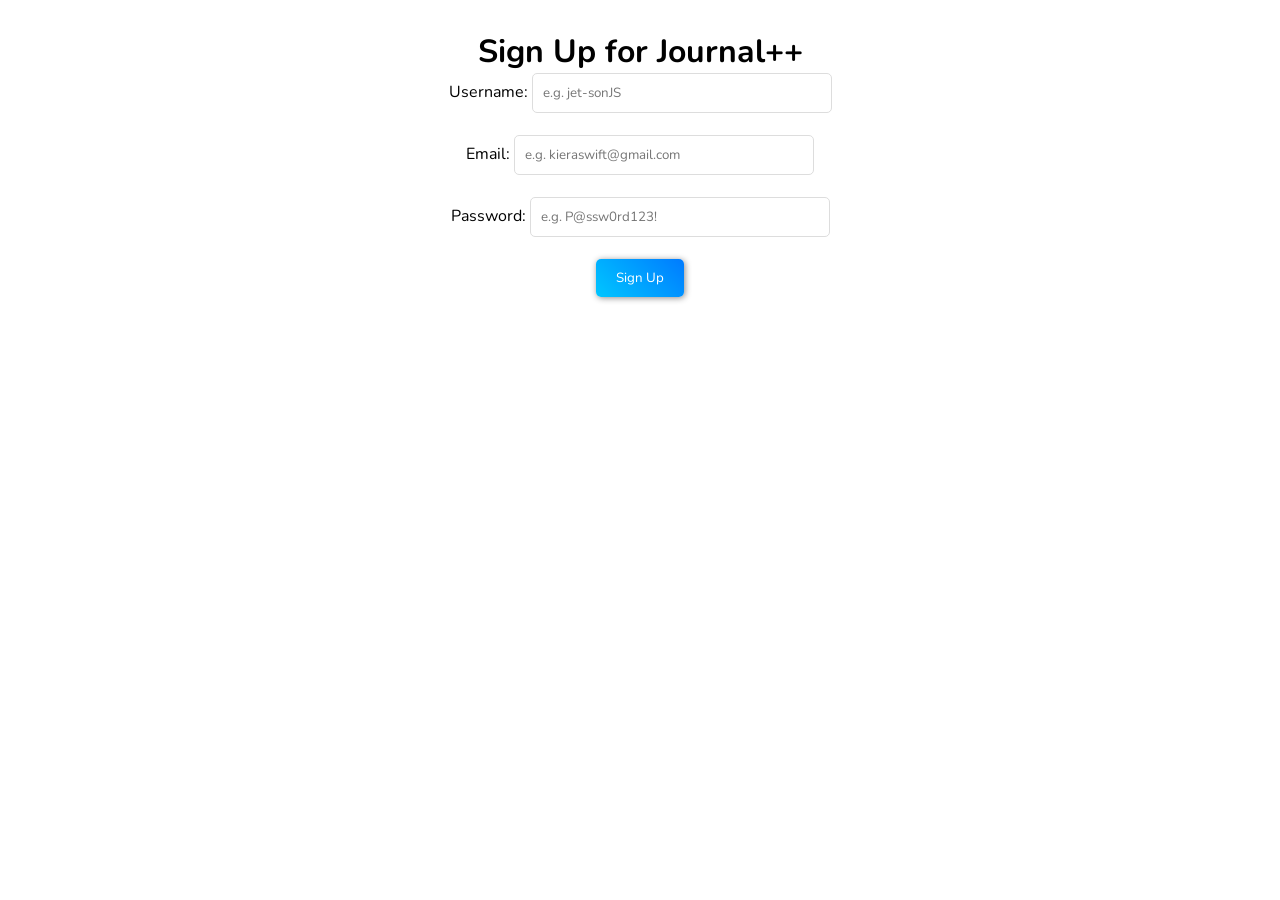
<file: register.html>
<html>
<head>
    <meta charset="UTF-8">
    <meta name="viewport" content="width=device-width, initial-scale=1.0">
    <title>Sign Up for Journal++</title>
    <link rel="stylesheet" href="styles.css">
</head>
<body>
    <h1>Sign Up for Journal++</h1>
    <form action="create_account.php" method="post">      
        <label for="username">Username: </label>
        <input type="text" name="username" id="username" placeholder="e.g. jet-sonJS" required><br><br>

        <label for="email">Email: </label>
        <input type="email" name="email" id="email" placeholder="e.g. kieraswift@gmail.com" required><br><br>

        <label for="password">Password: </label>
        <input type="password" name="password" id="password" placeholder="e.g. P@ssw0rd123!" required><br><br>

        <button type="submit">Sign Up</button>
    </form>
    <script src="script.js"></script>
</body>
</html>
</file>
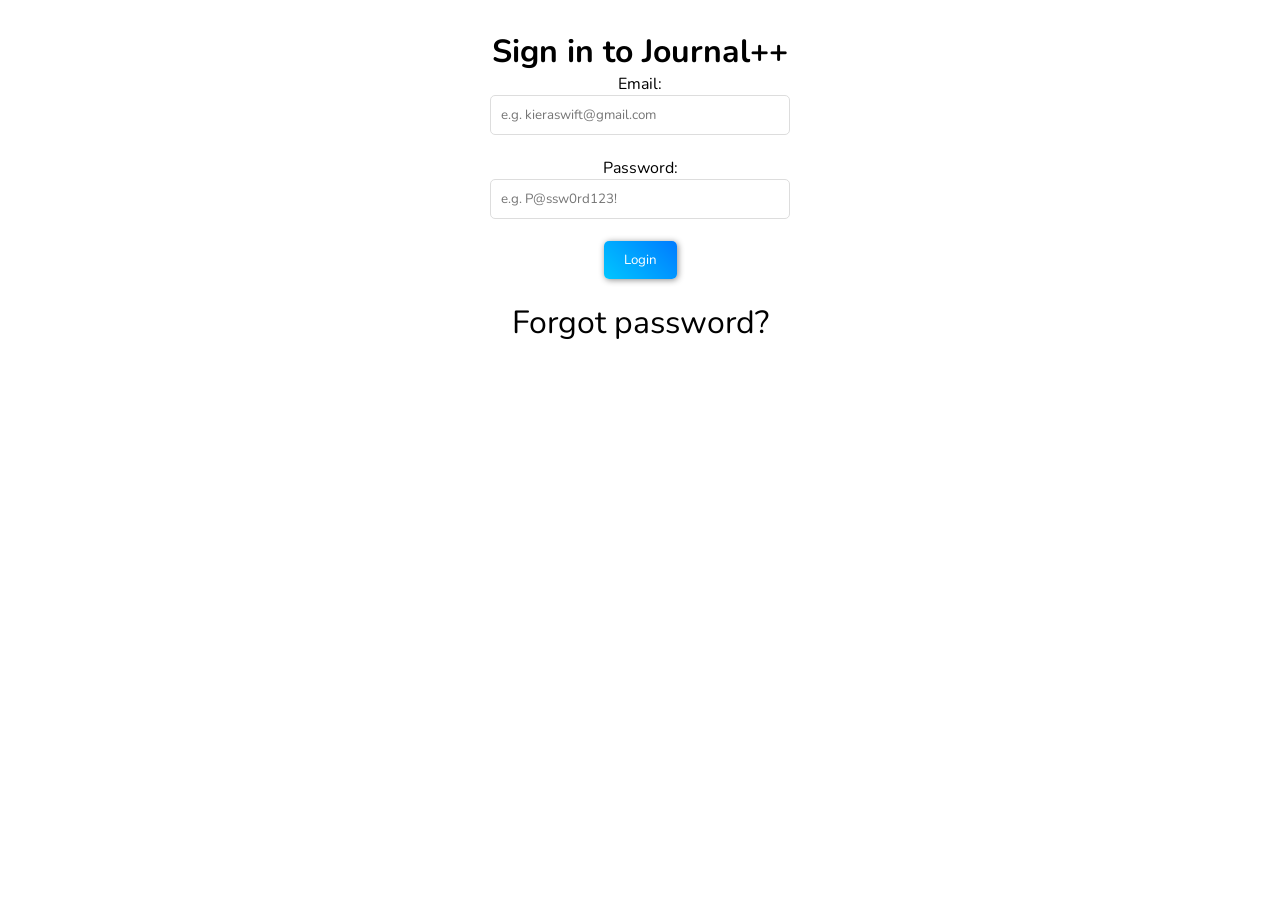
<file: sign_in.html>
<html>
<head>
    <meta charset="UTF-8">
    <meta name="viewport" content="width=device-width, initial-scale=1.0">
    <title>Sign in to Journal++</title>
    <link rel="stylesheet" href="styles.css">
</head>
<body>
    <h1>Sign in to Journal++</h1>
    <form action="signIn.php" method="post">
        <label for="email">Email:</label><br>
        <input type="email" name="email" id="email" placeholder="e.g. kieraswift@gmail.com" required><br><br>
        <label for="pswd">Password:</label><br>
        <input type="password" name="password" id="pswd" placeholder="e.g. P@ssw0rd123!" required><br><br>
        <button type="submit">Login</button><br><br>
      <a href="forgotpswd.php" class="forgotpswd">Forgot password?</a>
    </form>
    <script src="script.js"></script>
</body>
</html>
</file>
<file: styles.css>
@import url('https://fonts.googleapis.com/css2?family=Nunito:ital,wght@0,200..1000;1,200..1000&display=swap');

* {
    margin: 0 auto;
    box-sizing: border-box;
    font-family: "Nunito", sans-serif;
}

body {
    padding: 30px;
    text-align: center;
    margin: 0 auto;
    margin-bottom: 50px;
    user-select: none;
    overflow: hidden;
    cursor:url("[data-uri]"), auto;
}

.date-picker {
  margin: 0 auto;
  margin-top: 10px;
  width: 90%;
  height: fit-content;
  background: #fff;
  border: 1px solid #ddd;
  border-radius: 10px;
  padding: 10px;
  font-family: sans-serif;
  user-select: none;
}

#month_name {
  font-size: 1.5vw;
  padding: 10px;
  margin: 0 auto;
  margin-bottom: 10px;
}

.top-bar {
  display: flex;
  justify-content: space-between;
  align-items: center;
  margin: 0 auto;
  width: 90%;
  margin-bottom: 25px;
}

.weekdays {
  display: grid;
  grid-template-columns: repeat(7, 1fr);
  font-size: 1.3vw;
  color: #777;
  text-align: center;
  margin: 0 auto;
  width: 90%;
  margin-bottom: 20px;
}

.grid {
  display: grid;
  grid-template-columns: repeat(7, 1fr);
  gap: 3px;
  margin: 0 auto;
  width: 90%;
}

.grid div {
  text-align: center;
  padding: 15% 45%;
  margin: 0 auto;
  border-radius: 5px;
  cursor: pointer;
}

.grid div:hover {
  background: #007bffe0;
  color: white;
  cursor:url("[data-uri]"), auto;
}

.selected {
  background: #007aff;
  color: white;
}

.today {
  border: 1px solid #007aff;
}

.other-month {
  color: #00000082;
  visibility: hidden;
}

#nav {
    margin: 0 auto;
    margin-left: -30px;
    position: fixed;
    bottom: 0;
    width: 100%;
    height: 60px;
    background: rgba(255, 255, 255, 0.84);
}

#nav a {
    position: relative;
}

#nav a .tooltip-box,
.tooltip-box {
    position: absolute;
    bottom: 100%;
    left: 50%;
    transform: translateX(-50%) translateY(-8px);
    display: inline-block;
    padding: 6px 11px;
    border-radius: 0.35rem;
    background-color: #000;
    color: #fff;
    font-size: 0.8rem;
    line-height: 1.2;
    white-space: nowrap;
    pointer-events: none;
    opacity: 0;
    visibility: hidden;
    transition: opacity 0.15s ease, transform 0.15s ease;
    z-index: 1000;
}

#nav a .tooltip-box::after,
.tooltip-box::after {
    content: "";
    position: absolute;
    top: 100%;
    left: 50%;
    transform: translateX(-50%);
    border-width: 5px;
    border-style: solid;
    border-color: #000 transparent transparent transparent;
}

#nav a:hover .tooltip-box,
#nav a:focus-within .tooltip-box,
.tooltip-box.show {
    opacity: 1;
    visibility: visible;
    transform: translateX(-50%) translateY(-12px);
}

a {
    text-decoration: none;
    color: inherit;
    font-size: 2rem;
    margin: 0 15px;
    margin-bottom: 100px;
    position: relative;
}

a:hover {
  cursor:url("[data-uri]"), auto;
}

a::after {
  content: "";
  position: absolute;
  bottom: 0;
  left: 0;
  width: 0;
  top: 100%;
  height: 5px;
  border-radius: 50px;
  background-color: #007bff;
  transition: width 0.1s linear;
}

a:hover::after, a.active::after {
  width: 100%;
}

.modal {
    display: none;
    position: fixed;
    z-index: 1;
    left: 0;
    top: 0;
    width: 100%;
    height: 100%;
    overflow: hidden;
    background-color: rgba(0,0,0,0.4);
}

.modal-content {
    background-color: #fefefe;
    margin: 10% auto;
    padding: 20px;
    border: 1px solid #888;
    width: 80%;
    max-width: 500px;
    border-radius: 10px;
    max-height: calc(100vh - 310px);
    overflow-y: auto;
}

#close {
    color: #aaa;
    float: right;
    font-size: 20px;
    font-weight: bold;
    cursor: pointer;
    padding: 0;
    padding-top: -25px;
}

#close:hover,
#close:focus {
    color: black;
    text-decoration: none;
    cursor:url("[data-uri]"), auto;
}

.dot {
  display: inline-flex;
  align-items: center;
  justify-content: center;
  width: 20px;
  height: 22px;
  padding: 10px;
  color: white;
  background-color: #00ff15;
  border-radius: 50%;
  text-align: center;
  font-size: 12px;
  font-weight: bold;
  position: absolute;
  top: 5px;
  right: 5px;
  overflow: hidden;
}

#entries {
  overflow-y: scroll;
  height: 95%;
  scrollbar-width: none;
}

.entry {
  border: 1px solid #ddd;
  padding: 15px;
  margin-top: 16px;
  box-shadow: 2px 2px 5px rgba(0, 0, 0, 0.077);
  border-radius: 6px;
  position: relative;
  font-size: medium;
  text-align: left;
  width: 90%;
}

.modal-content .entry { width: 100%; }

.entry:hover {
  box-shadow: 3px 3px 6px rgba(0, 0, 0, 0.145);
}

.entry .date {
  font-size: 0.9rem;
  color: #555;
  margin-bottom: 8px;
}


button, input[type=file]::file-selector-button {
  background: linear-gradient(45deg, #00c6ff, #007bff) no-repeat center center;
  color: white;
  border: none;
  padding: 10px 20px;
  border-radius: 5px;
  cursor: pointer;
  box-shadow: 1px 1px 6px rgba(0, 0, 0, 0.459);
  transition: all 0.03s linear;
}

button:hover, input[type=file]::file-selector-button:hover {
  background: linear-gradient(45deg, #007bff, #00c6ff) no-repeat center center;
  box-shadow: 2px 2px 8px rgba(0, 0, 0, 0.6);
  cursor:url("[data-uri]"), auto;
}

#addEntry {
  cursor: pointer;
  position: fixed;
  right: 0;
  top: 4%;
  transform: translateX(-50%);
  z-index: 1001;
  opacity: 0.8;
}

#addEntry:hover {
  opacity: 1;
  cursor:url("[data-uri]"), auto;
}

.top-bar button {
  background: transparent;
  font-size: 2.5vw;
  -webkit-text-stroke: 0.6px black;
  margin-top: -5px;
  width: fit-content;
  height: min-content;
  cursor: pointer;
  box-shadow: none;
}

.top-bar button:hover {
  background: transparent;
  font-size: 2.5vw;
  -webkit-text-stroke: 0.6px #007bff;
  cursor:url("[data-uri]"), auto;
}

.change, input[type=file]::file-selector-button, .entry button {
  font-size: 0.8vw;
  padding: 7px 10px;
  background: linear-gradient(45deg, #007bff, #00c6ff) no-repeat center center;
  margin-right: 10px;
}

.entry button {
  margin-top: 5px;
  margin-right: 5px;
  float: right;
  position: relative;
  top: -43px;
}

.change { padding: 10px 12px; }

input, input:disabled, select {
  padding: 10px;
  width: 300px;
  border: 1px solid #ddd;
  border-radius: 5px;
}

input:disabled, button:disabled {
  opacity: 0.8;
  pointer-events: none;
}

input:disabled:hover {
  border-color: #ddd;
}

input:hover, select:hover, textarea:hover {
  border-color: #007bff;
  cursor:url("[data-uri]"), auto;
}

input:focus, select:focus, textarea:focus {
  outline: none;
  border-color: #007bff;
  box-shadow: 0 0 6px #007bffa5;
}

select:hover {
  cursor:url("[data-uri]"), auto;
}

textarea {
  padding: 10px;
  width: 100%;
  height: 150px;
  border: 1px solid #ddd;
  border-radius: 5px;
  resize: none;
}

#preview {
    width: 170px;
    height: 165px;
    border-radius: 50px;
    border: 2px solid #ccc;
    margin-top: 10px;
    margin-bottom: 20px;
}

#entry-date {
    font-size: 0.9rem;
    color: #555;
    text-align: center;
    border: 0;
    border-radius: 0;
    border-bottom: 1px solid #ddd;
    padding: 0 8px;
}
</file>
